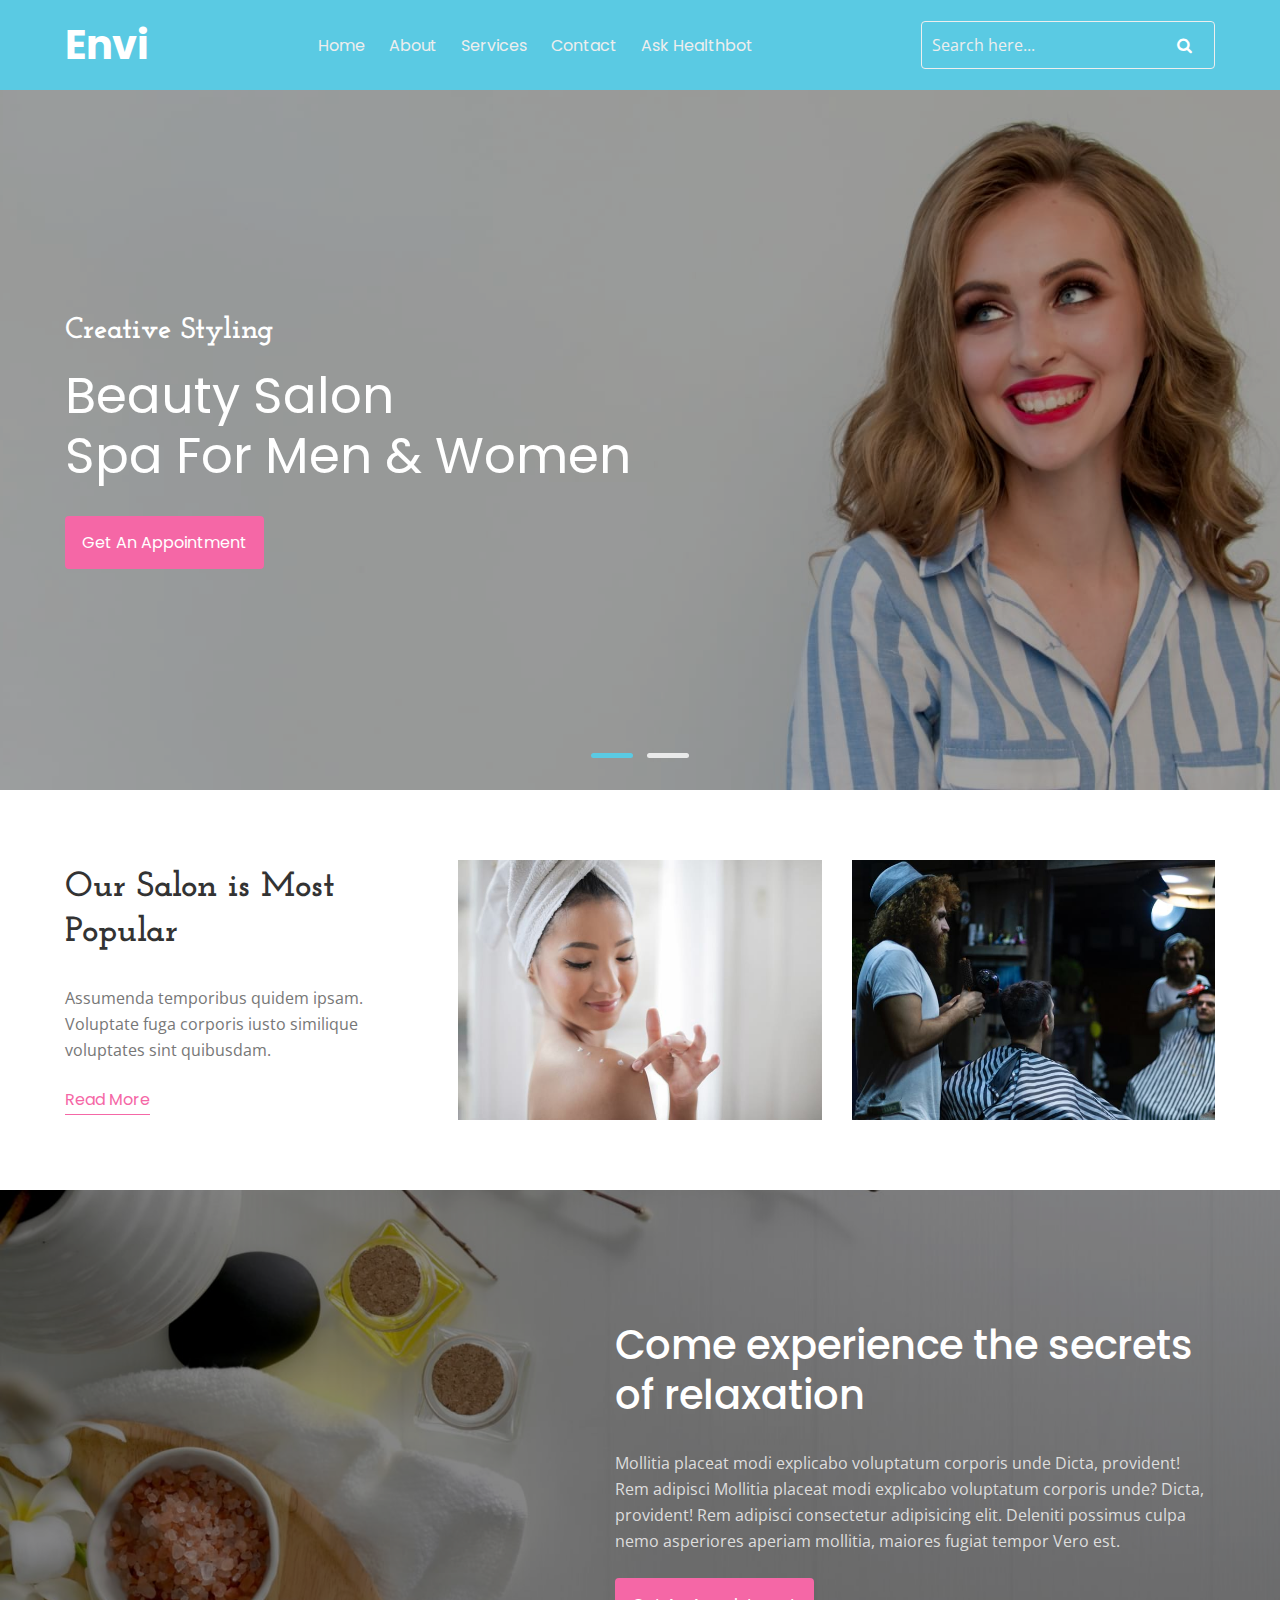
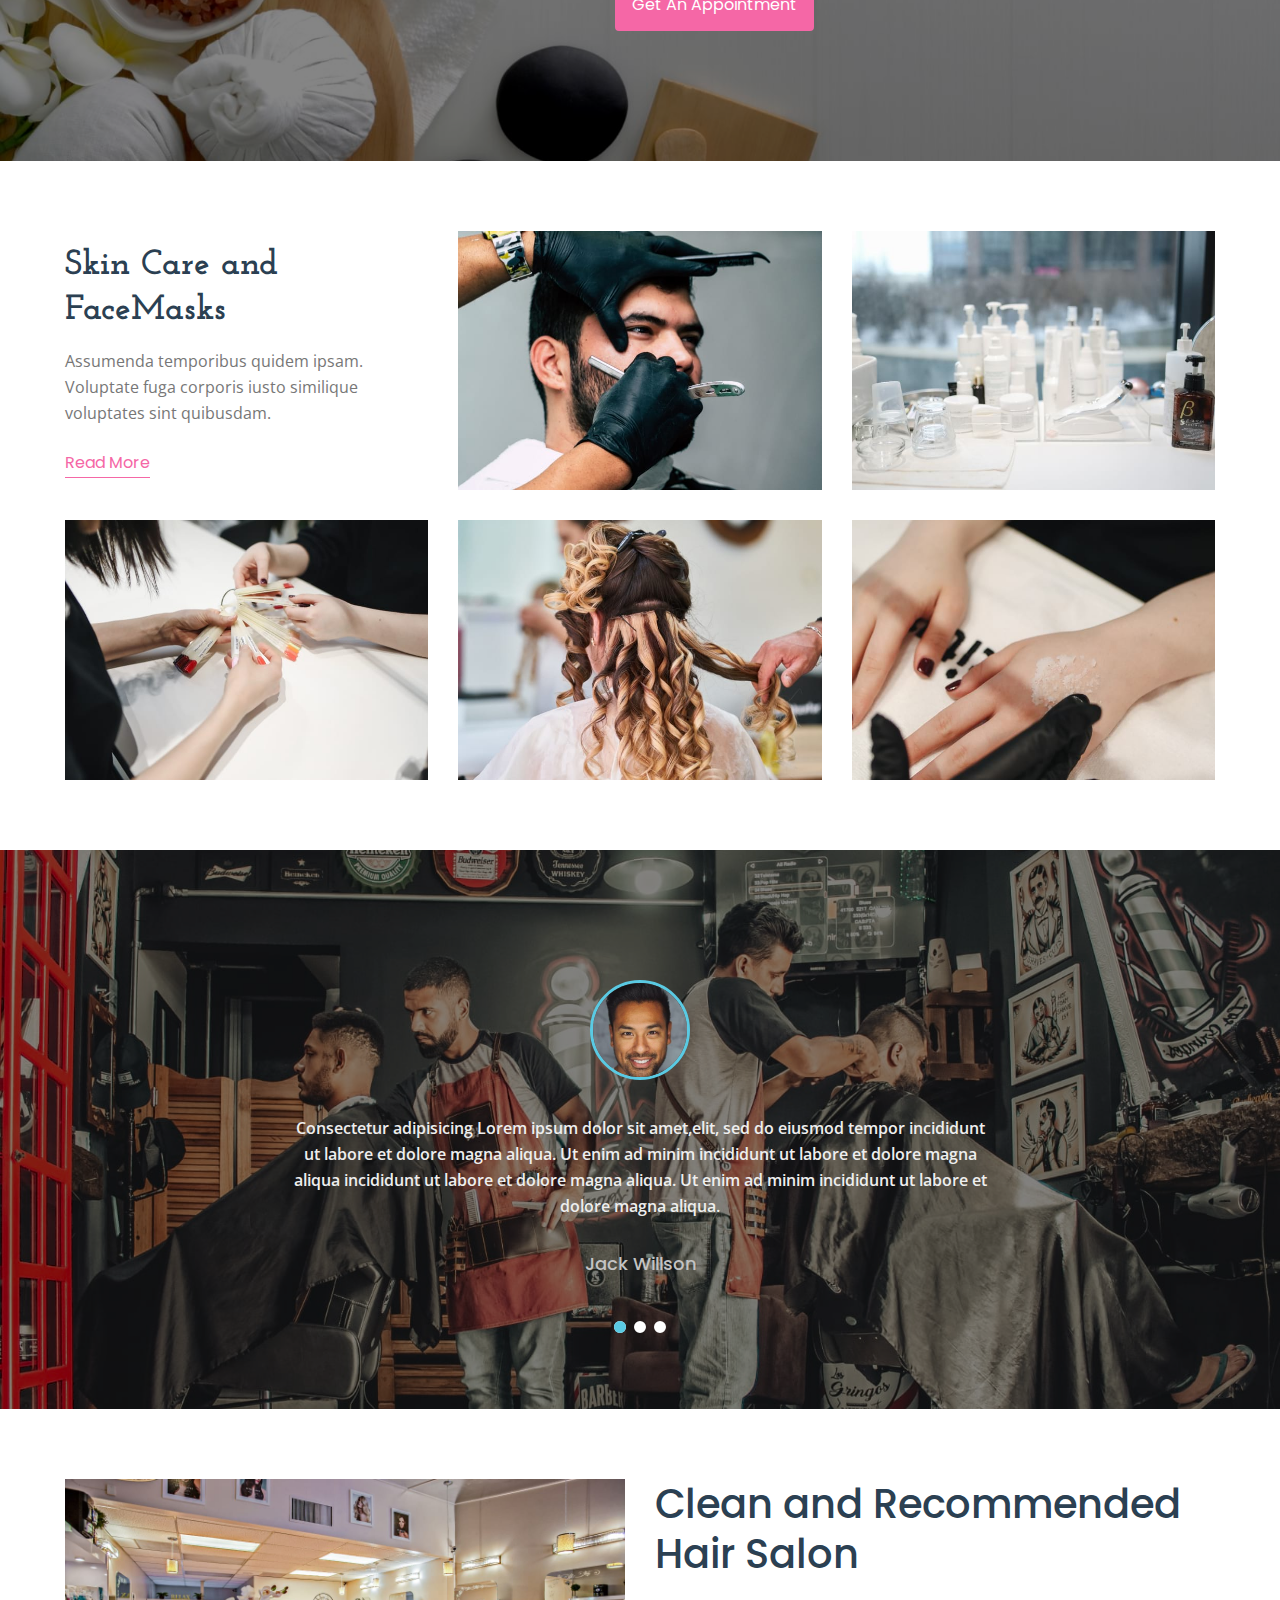
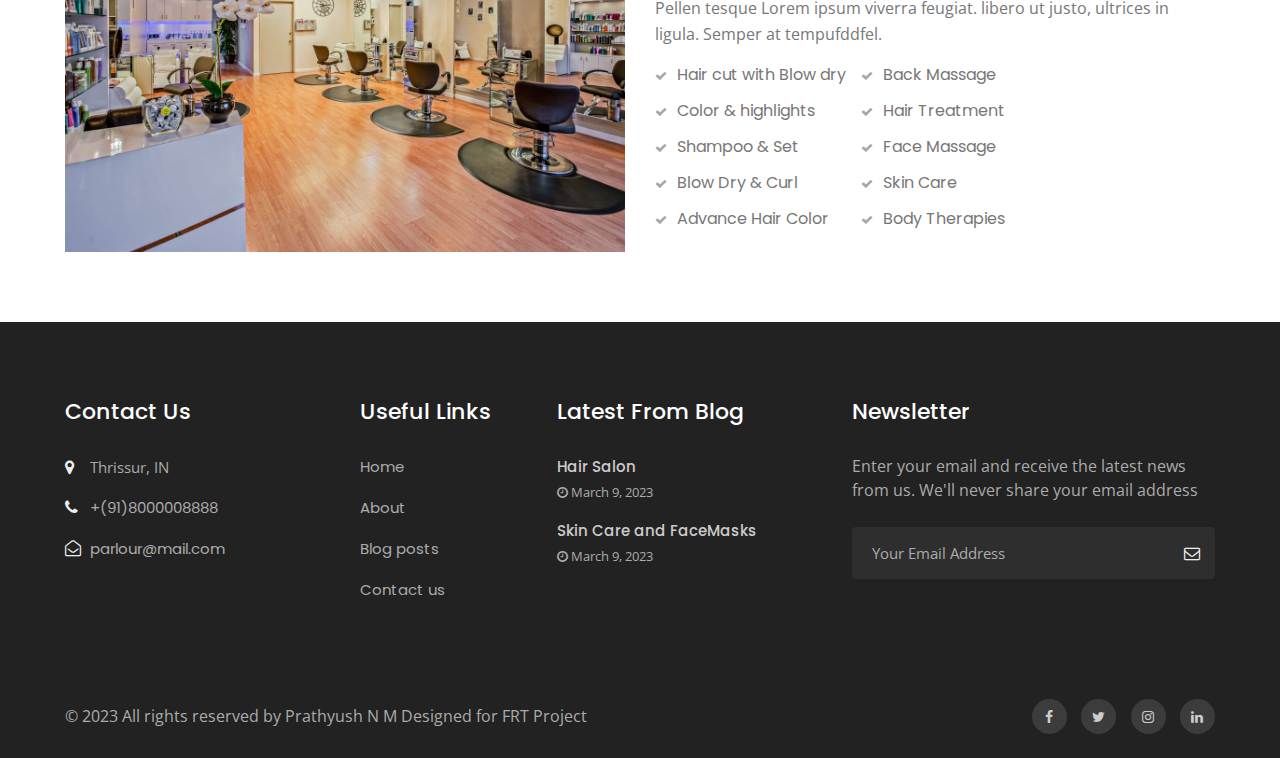
<file: index.html>
<!doctype html>
<html lang="en">
  <head>
    <!-- Required meta tags -->
    <meta charset="utf-8">
    <meta name="viewport" content="width=device-width, initial-scale=1, shrink-to-fit=no">

    <title>Envi a Beauty and Spa experience</title>

    <!-- Template CSS -->
    <link rel="stylesheet" href="assets/css/style-starter.css">
    <link href="https://fonts.googleapis.com/css?family=Josefin+Slab:400,700,700i&display=swap" rel="stylesheet">
    <link href="https://fonts.googleapis.com/css?family=Poppins:400,700&display=swap" rel="stylesheet">
    <link href="https://fonts.googleapis.com/css?family=Open+Sans&display=swap" rel="stylesheet">
  </head>
  <body id="home">

<section class=" w3l-header-4 header-sticky">
    <header class="absolute-top">
        <div class="container">
        <nav class="navbar navbar-expand-lg navbar-light">
            <h1><a class="navbar-brand" href="index.html"> <!--<span class="fa fa-line-chart" aria-hidden="true"></span> -->
            Envi
            </a></h1>
            <button class="navbar-toggler bg-gradient collapsed" type="button" data-toggle="collapse"
                data-target="#navbarNav" aria-controls="navbarNav" aria-expanded="false"
                aria-label="Toggle navigation">
                <span class="fa icon-expand fa-bars"></span>
				<span class="fa icon-close fa-times"></span>
            </button>
      
            <div class="collapse navbar-collapse" id="navbarNav">
                <ul class="navbar-nav mx-auto">
                    <li class="nav-item">
                        <a class="nav-link" href="index.html">Home <span class="sr-only">(current)</span></a>
                    </li>
                    <li class="nav-item">
                        <a class="nav-link" href="about.html">About</a>
                    </li> 
                    <li class="nav-item">
                        <a class="nav-link" href="services.html">Services</a>
                    </li> 

                    <li class="nav-item">
                        <a class="nav-link" href="contact.html">Contact</a>
			    
		    <li class="nav-item">
                        <a class="nav-link" href="index1.html">Ask Healthbot</a>
			    
                    </li>
                </ul>
                  <form action="#" method="post">
                    <div class="search-button d-flex">
                    <input class="form-control search" type="search" placeholder="Search here..." aria-label="Search" required="">
                    <button class="btn buttn-subscribe" type="submit"><span class="fa fa-search" aria-hidden="true"></span></button>
                </div>  
                </form>
            </div>
        </div>

        </nav>
    </div>
      </header>
</section>

<script src="assets/js/jquery-3.3.1.min.js"></script> <!-- Common jquery plugin -->
<!--bootstrap working-->
<script src="assets/js/bootstrap.min.js"></script>
<!-- //bootstrap working-->
<!-- disable body scroll which navbar is in active -->
<script>
$(function () {
  $('.navbar-toggler').click(function () {
    $('body').toggleClass('noscroll');
  })
});
</script>
<!-- disable body scroll which navbar is in active -->

<div class="w3l-hero-headers-9">
  <div class="css-slider">
    <input id="slide-1" type="radio" name="slides" checked>
    <section class="slide slide-one">
      <div class="container">
        <div class="banner-text">
          <h4>Creative Styling</h4>
          <h3>beauty salon<br>
            spa for men & women</h3>
            <p></p>
            <a href="contact.html" class="btn logo-button top-margin">Get An Appointment</a>
        </div>
      </div>
      <!-- <nav>
        <label for="slide-2" class="prev">&#10094;</label>
        <label for="slide-1" class="next">&#10095;</label>
      </nav> -->
    </section>
    <input id="slide-2" type="radio" name="slides">
    <section class="slide slide-two">
      <div class="container">
        <div class="banner-text">
          <h4>Creative Styling</h4>
          <h3>beauty salon<br>
            spa for men & women</h3>
          <p></p>
          <a href="contact.html" class="btn logo-button top-margin">Get An Appointment</a>
        </div>
      </div>
      <!-- <nav>
        <label for="slide-2" class="prev">&#10094;</label>
        <label for="slide-1" class="next">&#10095;</label>
      </nav> -->
    </section>
    <header>
      <label for="slide-1" id="slide-1"></label>
      <label for="slide-2" id="slide-2"></label>
    </header>
  </div>
</div> 
<section class="w3l-call-to-action_9">
    <div class="call-w3 ">
        <div class="container">
            <div class="grids">
                    <div class="grids-content row">

                        <div class="column col-lg-4 col-md-6 color-2 ">
                            <div>
                            <h4 class=" ">Our Salon is Most Popular</h4>
                            <p class="para ">Assumenda temporibus quidem ipsam. Voluptate fuga corporis iusto similique voluptates sint quibusdam.</p>
                            <a href="about.html" class="action-button btn mt-md-4 mt-3">Read more</a>
                        </div>
                    </div>
                        <div class="column col-lg-4 col-md-6 col-sm-6 back-image  ">
                            <img src="assets/images/5.jpg" alt="product" class="img-responsive ">
                        </div>
                        <div class="column col-lg-4 col-md-6 col-sm-6 back-image2 ">
                            <img src="assets/images/6.jpg" alt="product" class="img-responsive ">
                          </div>
                    </div>
                </div>
        </div>
    </div>
</section>
<section class="w3l-teams-15">
	<div class="team-single-main ">
		<div class="container">
		
				<div class="column2 image-text">
					<h3 class="team-head ">Come experience the secrets of relaxation</h3>
					<p class="para  text ">
						Mollitia placeat modi explicabo voluptatum corporis unde Dicta, provident!
						Rem adipisci Mollitia placeat modi explicabo voluptatum corporis unde? Dicta, provident!
						Rem adipisci consectetur adipisicing elit. Deleniti possimus culpa nemo asperiores aperiam
						mollitia, maiores fugiat tempor Vero est.</p>
						<a href="contact.html" class="btn logo-button top-margin mt-4">Get An Appointment</a>
				</div>
			</div>
		</div>
	</div>
</section>

<section class="w3l-covers-18">
        <div class="covers-main ">
            <div class="container">
                <div class="gallery-image">
                  <div class="column color-2 ">
                    <div>
                    <h4 class=" ">Skin Care and FaceMasks</h4>
                    <p class="para ">Assumenda temporibus quidem ipsam. Voluptate fuga corporis iusto similique voluptates sint quibusdam.</p>
                    <a href="about.html" class="action-button btn mt-md-4 mt-3">Read more</a>
                </div>
            </div>
                  <div class="img-box">
                    <img src="assets/images/7.jpg" alt="product" class="img-responsive ">
                    <div class="transparent-box">
                      <div class="caption">
                        <p>FaceMask</p>
                        <p class="opacity-low">Salon</p>
                      </div>
                    </div>
                  </div>
                  <div class="img-box">
                    <img src="assets/images/8.jpg" alt="product" class="img-responsive ">
                    <div class="transparent-box">
                      <div class="caption">
                        <p>Skin Care</p>
                        <p class="opacity-low">Salon</p>
                      </div>
                    </div>
                  </div>
                  <div class="img-box">
                    <img src="assets/images/9.jpg" alt="product" class="img-responsive ">
                    <div class="transparent-box">
                      <div class="caption">
                        <p>Nail Art</p>
                        <p class="opacity-low">Salon</p>
                      </div>
                    </div>
                  </div>
                  <div class="img-box">
                    <img src="assets/images/10.jpg" alt="product" class="img-responsive ">
                    <div class="transparent-box">
                      <div class="caption">
                        <p>Hair style</p>
                        <p class="opacity-low">Salon</p>
                      </div>
                    </div>
                  </div>
                  <div class="img-box">
                    <img src="assets/images/11.jpg" alt="product" class="img-responsive ">
                    <div class="transparent-box">
                      <div class="caption">
                        <p>Nail Art</p>
                        <p class="opacity-low">Salon</p>
                      </div>
                    </div>
                  </div>
                </div>
            </div>
        </div>
    </section>
<section class="w3l-clients">
    <div class="main-w3">
        <div class="container">
            <!-- main-slider -->
            <div class="main-slider text-center">
                <div class="csslider infinity" id="slider1">
                    <input type="radio" name="slide" checked="checked" id="slides_1" />
                    <input type="radio" name="slide" id="slides_2" />
                    <input type="radio" name="slide" id="slides_3" />
                    <ul>
                        <li>
                            <div class="slider-info">
                                <div class="d-grid hh14-text">
                                    <div class="hh14-info">
                                        <img src="assets/images/c1.jpg" alt="product" class="img-responsive ">
                                        <p class="para">Consectetur adipisicing Lorem ipsum dolor sit amet,elit, sed do
                                            eiusmod tempor incididunt ut labore et dolore magna aliqua. Ut enim ad
                                            minim incididunt ut labore et dolore magna aliqua incididunt ut labore et dolore magna aliqua. Ut enim ad
                                            minim incididunt ut labore et dolore magna aliqua. </p>
                                      <h5>Jack Willson</h5>
                                    </div>

                                </div>
                            </div>
                        </li>

                        <li>
                            <div class="slider-info">
                                <div class="d-grid hh14-text">
                                    <div class="hh14-info">
                                        <img src="assets/images/c2.jpg" alt="product" class="img-responsive ">
                                        <p class="para">Consectetur adipisicing Lorem ipsum dolor sit amet,elit, sed do
                                            eiusmod tempor incididunt ut labore et dolore magna aliqua. Ut enim ad
                                            minim incididunt ut labore et dolore magna aliqua incididunt ut labore et dolore magna aliqua. Ut enim ad
                                            minim incididunt ut labore et dolore magna aliqua.</p>
                                            <h5>Nike samson</h5>
                                    </div>

                                </div>
                            </div>
                        </li>
                        <li>
                            <div class="slider-info">
                                <div class="d-grid hh14-text">
                                    <div class="hh14-info">
                                        <img src="assets/images/c3.jpg" alt="product" class="img-responsive ">
                                        <p class="para">Consectetur adipisicing Lorem ipsum dolor sit amet,elit, sed do
                                            eiusmod tempor incididunt ut labore et dolore magna aliqua. Ut enim ad
                                            minim incididunt ut labore et dolore magna aliqua incididunt ut labore et dolore magna aliqua. Ut enim ad
                                            minim incididunt ut labore et dolore magna aliqua.</p>
                                            <h5>Milky Deo</h5>
                                    </div>

                                </div>
                            </div>
                        </li>
                    </ul>
                    <!-- <div class="arrows">
                        <label for="slides_1"></label>
                        <label for="slides_2"></label>
                        <label for="slides_3"></label>
                        <label for="slides_4"></label>
                    </div> -->
                    <div class="navigation">
                        <div>
                            <label for="slides_1"></label>
                            <label for="slides_2"></label>
                            <label for="slides_3"></label>
                        </div>
                </div>
            </div>
            <!-- /main-slider -->
        </div>
    </div>
</section>

<section class="w3l-specification-6">
    <div class="specification-layout ">
        <div class="container">
            <div class=" row">
                <div class="col-lg-6 back-image">
                    <img src="assets/images/b1.jpg" alt="product" class="img-responsive ">
                </div>
                <div class="col-lg-6 about-right-faq align-self">
                    <h3 class="title-big"><a href="about.html">Clean and Recommended Hair Salon</a></h3>
                    <p class="mt-3 para"> Pellen tesque Lorem ipsum viverra feugiat. libero ut justo,
                        ultrices in ligula. Semper at tempufddfel.</p>
                        <div class="hair-cut">
                            <div >
                    <ul class="w3l-right-book">
                        <li><span class="fa fa-check" aria-hidden="true"></span><a href="about.html">Hair cut with Blow dry</a></li>
                        <li><span class="fa fa-check" aria-hidden="true"></span><a href="about.html">Color & highlights</a></li>
                        <li><span class="fa fa-check" aria-hidden="true"></span><a href="about.html">Shampoo & Set</a></li>
                        <li><span class="fa fa-check" aria-hidden="true"></span><a href="about.html">Blow Dry & Curl</a></li>
                        <li><span class="fa fa-check" aria-hidden="true"></span><a href="about.html">Advance Hair Color</a></li>
                    </ul>
                </div>
                    <div  class="image-right">
                        <ul class="w3l-right-book">
                            <li><span class="fa fa-check" aria-hidden="true"></span><a href="about.html">Back Massage</a></li>
                            <li><span class="fa fa-check" aria-hidden="true"></span><a href="about.html">Hair Treatment</a></li>
                            <li><span class="fa fa-check" aria-hidden="true"></span><a href="about.html">Face Massage</a></li>
                            <li><span class="fa fa-check" aria-hidden="true"></span><a href="about.html">Skin Care</a></li>
                            <li><span class="fa fa-check" aria-hidden="true"></span><a href="about.html">Body Therapies</a></li>
                        </ul>
                </div>
            </div>
        </div>
</section>
<section class="w3l-footer-29-main">
	<div class="footer-29 py-5">
	  <div class="container py-lg-4">
		<div class="row footer-top-29">
		  <div class="col-lg-3 col-md-6 col-sm-8 footer-list-29 footer-1">
			<h6 class="footer-title-29">Contact Us</h6>
			<ul>
			  <li>
				<span class="fa fa-map-marker"></span> <p>Thrissur, IN</p>
			  </li>
			  <li><span class="fa fa-phone"></span><a href="tel:+7-800-999-800"> +(91)8000008888</a></li>
			  <li><span class="fa fa-envelope-open-o"></span><a href="mailto:parlour@mail.com" class="mail">
				  parlour@mail.com</a></li>
			</ul>
		  </div>
		  <div class="col-lg-2 col-md-6 col-sm-4 footer-list-29 footer-2 ">
  
			<ul>
			  <h6 class="footer-title-29">Useful Links</h6>
			  <li><a href="index.html">Home</a></li>
			  <li><a href="about.html">About</a></li>
			  <li><a href="blog.html"> Blog posts</a></li>
			  <li><a href="contact.html">Contact us</a></li>
			</ul>
		  </div>
		  <div class="col-lg-3 col-md-6 col-sm-5 footer-list-29 footer-3">
			  <h6 class="footer-title-29">Latest from blog</h6>
			  <div class="footer-post mb-3">
				<a href="blog-single.html">Hair Salon</a>
				<p class="small"><span class="fa fa-clock-o"></span> March 9, 2023</p>
			  </div>
			  <div class="footer-post">
				<a href="blog-single.html">Skin Care
					and FaceMasks</a>
				<p class="small"><span class="fa fa-clock-o"></span> March 9, 2023</p>
			  </div>
			  
		  </div>
		  <div class="col-lg-4 col-md-6 col-sm-7 footer-list-29 footer-4">
			<h6 class="footer-title-29">Newsletter </h6>
			<p>Enter your email and receive the latest news from us.
			 We'll never share your email address</p>
  
			<form action="#" class="subscribe" method="post">
			  <input type="email" name="email" placeholder="Your Email Address" required="">
			  <button><span class="fa fa-envelope-o"></span></button>
			</form>
		  </div>
		</div>
	  </div>
	</div>
  </section>
  <section class="w3l-footer-29-main w3l-copyright">
	<div class="container">
	  <div class="row bottom-copies">
		<p class="col-lg-8 copy-footer-29">© 2023 All rights reserved by Prathyush N M Designed for FRT Project</a></p>
  
		<div class="col-lg-4 main-social-footer-29">
		  <a href="#facebook" class="facebook"><span class="fa fa-facebook"></span></a>
		  <a href="#twitter" class="twitter"><span class="fa fa-twitter"></span></a>
		  <a href="#instagram" class="instagram"><span class="fa fa-instagram"></span></a>
		  <a href="#linkedin" class="linkedin"><span class="fa fa-linkedin"></span></a>
		</div>
  
	  </div>
	</div>
  </section>
<!-- move top -->
<button onclick="topFunction()" id="movetop" title="Go to top">
	<span class="fa fa-long-arrow-up"></span>
</button>
<script>
	// When the user scrolls down 20px from the top of the document, show the button
	window.onscroll = function () {
		scrollFunction()
	};

	function scrollFunction() {
		if (document.body.scrollTop > 20 || document.documentElement.scrollTop > 20) {
			document.getElementById("movetop").style.display = "block";
		} else {
			document.getElementById("movetop").style.display = "none";
		}
	}

	// When the user clicks on the button, scroll to the top of the document
	function topFunction() {
		document.body.scrollTop = 0;
		document.documentElement.scrollTop = 0;
	}
</script>

<!-- /move top -->
</body>

</html>
</file>
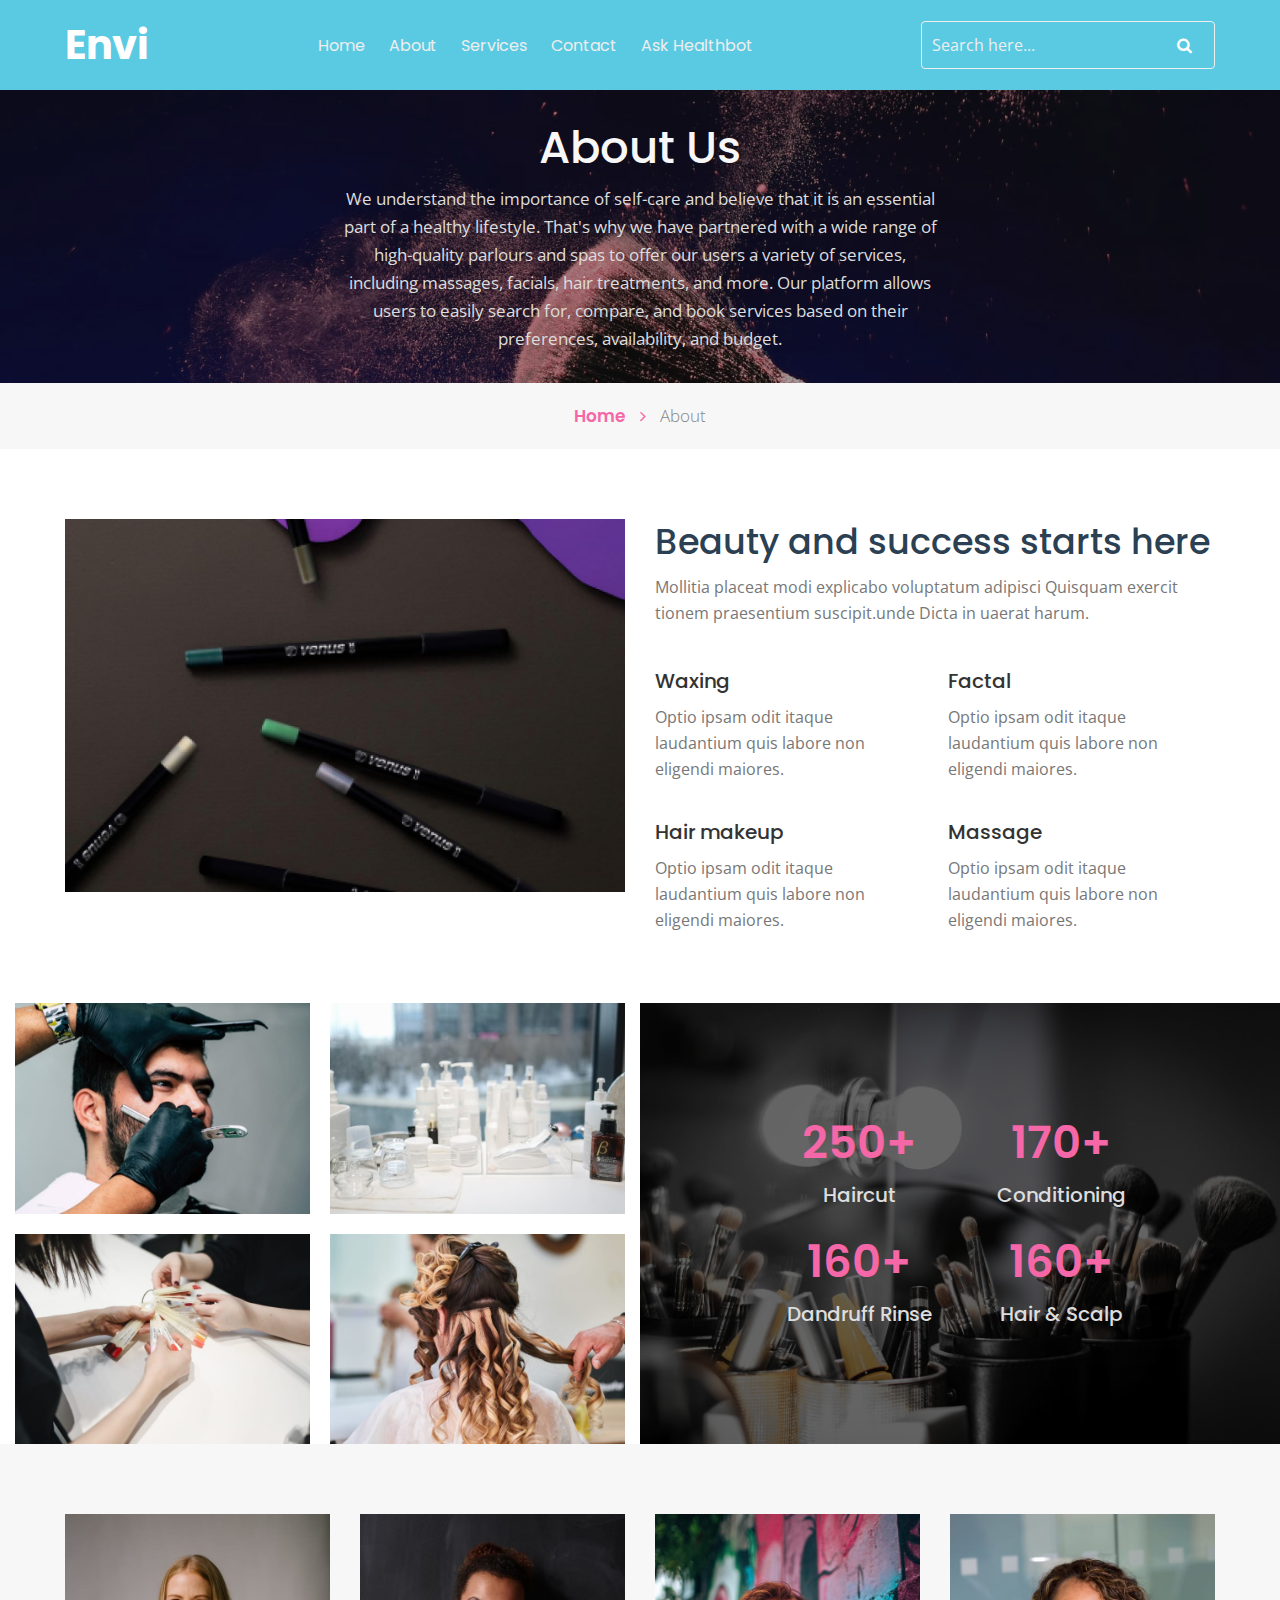
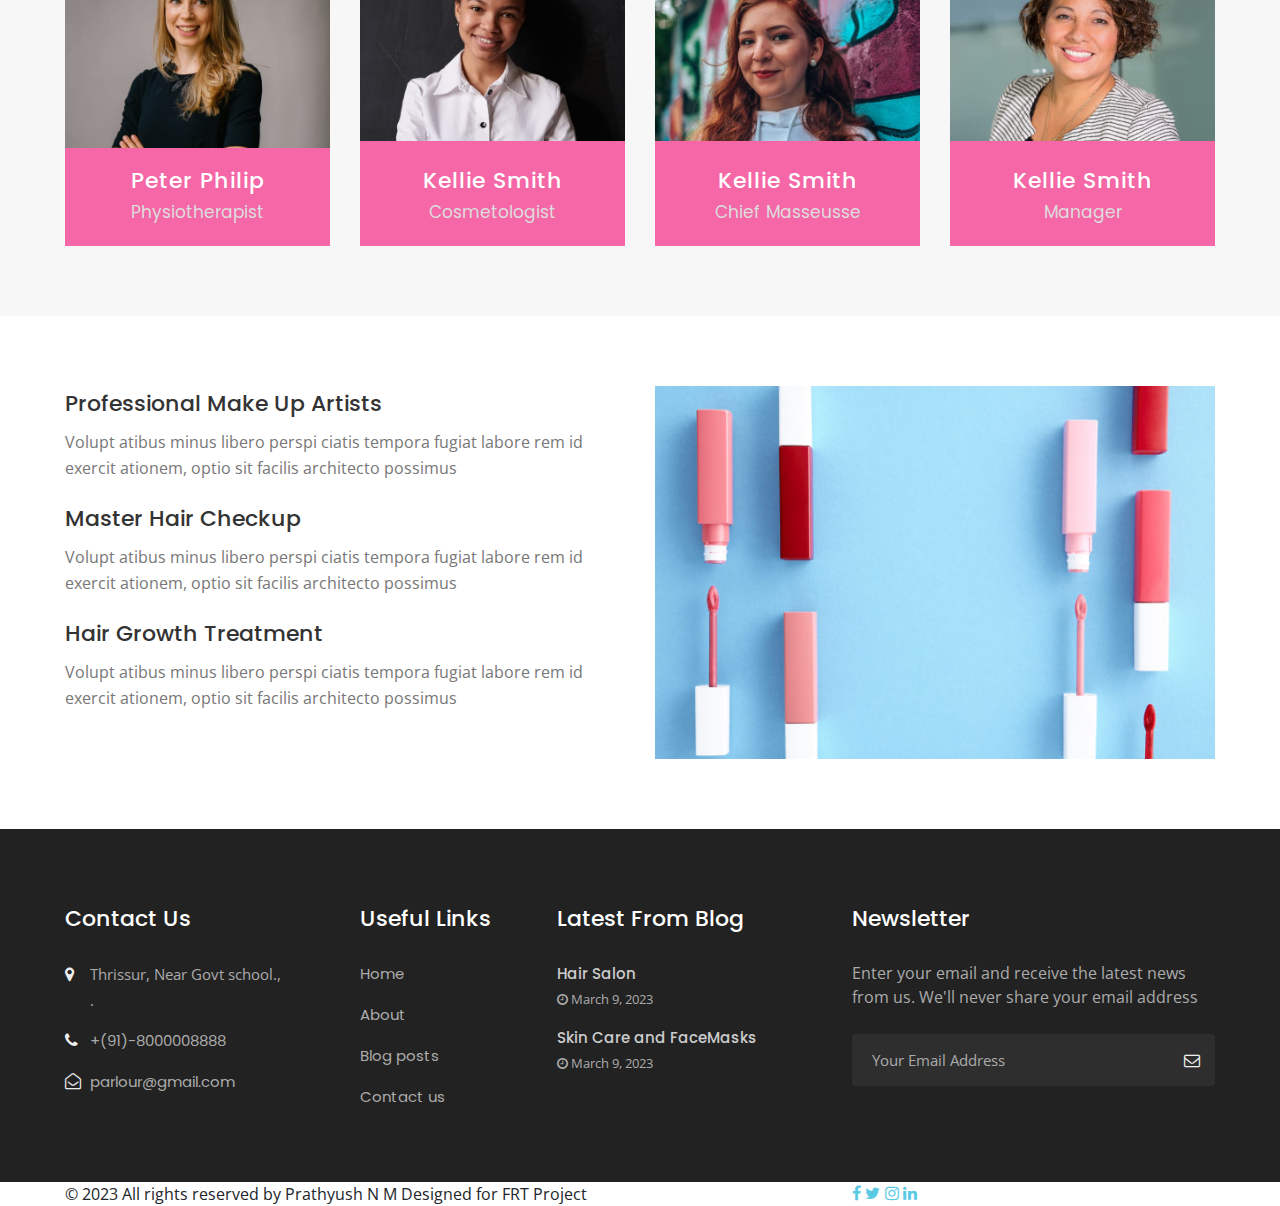
<file: about.html>
<!doctype html>
<html lang="en">
  <head>
    <!-- Required meta tags -->
    <meta charset="utf-8">
    <meta name="viewport" content="width=device-width, initial-scale=1, shrink-to-fit=no">

    <title>Envi a Beauty and Spa Experience</title>

    <!-- Template CSS -->
    <link rel="stylesheet" href="assets/css/style-starter.css">
    <link href="https://fonts.googleapis.com/css?family=Josefin+Slab:400,700,700i&display=swap" rel="stylesheet">
    <link href="https://fonts.googleapis.com/css?family=Poppins:400,700&display=swap" rel="stylesheet">
    <link href="https://fonts.googleapis.com/css?family=Open+Sans&display=swap" rel="stylesheet">
  </head>
  <body id="home">
<section class=" w3l-header-4 header-sticky">
    <header class="absolute-top">
        <div class="container">
        <nav class="navbar navbar-expand-lg navbar-light">
            <h1><a class="navbar-brand" href="index.html"> <!--<span class="fa fa-line-chart" aria-hidden="true"></span> -->
            Envi
            </a></h1>
            <button class="navbar-toggler bg-gradient collapsed" type="button" data-toggle="collapse"
                data-target="#navbarNav" aria-controls="navbarNav" aria-expanded="false"
                aria-label="Toggle navigation">
                <span class="fa icon-expand fa-bars"></span>
				<span class="fa icon-close fa-times"></span>
            </button>
      
            <div class="collapse navbar-collapse" id="navbarNav">
                <ul class="navbar-nav mx-auto">
                    <li class="nav-item">
                        <a class="nav-link" href="index.html">Home <span class="sr-only">(current)</span></a>
                    </li>
                    <li class="nav-item">
                        <a class="nav-link" href="about.html">About</a>
                    </li> 
                    <li class="nav-item">
                        <a class="nav-link" href="services.html">Services</a>
                    </li> 

                    <li class="nav-item">
                        <a class="nav-link" href="contact.html">Contact</a>
			    
		    <li class="nav-item">
                        <a class="nav-link" href="index1.html">Ask Healthbot</a>
			    
                    </li>
                </ul>
                  <form action="#" method="post">
                    <div class="search-button d-flex">
                    <input class="form-control search" type="search" placeholder="Search here..." aria-label="Search" required="">
                    <button class="btn buttn-subscribe" type="submit"><span class="fa fa-search" aria-hidden="true"></span></button>
                </div>  
                </form>
            </div>
        </div>

        </nav>
    </div>
      </header>
</section>

<script src="assets/js/jquery-3.3.1.min.js"></script> <!-- Common jquery plugin -->
<!--bootstrap working-->
<script src="assets/js/bootstrap.min.js"></script>
<!-- //bootstrap working-->
<!-- disable body scroll which navbar is in active -->
<script>
$(function () {
  $('.navbar-toggler').click(function () {
    $('body').toggleClass('noscroll');
  })
});
</script>
<!-- disable body scroll which navbar is in active -->

<!-- breadcrumbs -->
    <section class="w3l-inner-banner-main">
        <div class="about-inner about ">
            <div class="container">   
                <div class="main-titles-head text-center">
                <h3 class="header-name ">
					About Us
                </h3>
                <p class="tiltle-para  ">We understand the importance of self-care and believe that it is an essential part of a healthy lifestyle. That's why we have partnered with a wide range of high-quality parlours and spas to offer our users a variety of services, including massages, facials, hair treatments, and more. Our platform allows users to easily search for, compare, and book services based on their preferences, availability, and budget.</p>
            </div>
</div>
   </div>
   <div class="breadcrumbs-sub">
   <div class="container">   
    <ul class="breadcrumbs-custom-path">
        <li class="right-side propClone"><a href="index.html" class="">Home <span class="fa fa-angle-right" aria-hidden="true"></span></a> <p></li>
        <li class="active ">About</li>
    </ul>
</div>
</div>
        </div>
    </section>
<!-- breadcrumbs //-->
<section class="w3l-content-with-photo-4"  id="about">
    <div class="content-with-photo4-block ">
        <div class="container">
            <div class="cwp4-two row">
            <div class="cwp4-image col-xl-6">
                <img src="assets/images/b2.jpg" alt="product" class="img-responsive about-me">
            </div>
                <div class="cwp4-text col-xl-6 ">
                    <div class="posivtion-grid">
                    <h3 class="">Beauty and success starts here</h3>
                    <p class="para ">Mollitia placeat modi explicabo voluptatum 
                         adipisci Quisquam exercit tionem praesentium suscipit.unde Dicta in uaerat harum.
                    </p>
                    <div class="hair-two-colums">
                        <div class="hair-left">
<h5><a href="blog.html">
    Waxing</a></h5>
    <p class="para mt-2">Optio ipsam odit itaque laudantium quis labore non eligendi maiores.</p>
</div>
                        <div class="hair-left">
                            <h5><a href="blog.html"> Factal</a></h5>
                            <p class="para mt-2">Optio ipsam odit itaque laudantium quis labore non eligendi maiores.</p>
                        </div>
                            <div class="hair-left">
                                                        <h5><a href="blog.html">Hair makeup</a></h5>
                                                        <p class="para mt-2">Optio ipsam odit itaque laudantium quis labore non eligendi maiores.</p>
                                                    </div>
                                                                                <div class="hair-left">
                                                                                    <h5><a href="blog.html">Massage</a></h5>
                                                                                    <p class="para mt-2">Optio ipsam odit itaque laudantium quis labore non eligendi maiores.</p>
                                                                                </div>
                    
                </div>
            </div>
        </div>
        </div>
    </div>
</div>
</section>
<section class="w3l-about ">
      <div class="skills-bars  ">
            <div class="container-fluid">
                  <div class="row">
                        <div class="col-xl-6 gallery-box">
                              <div class="gallery-image">
                                <div class="img-box">
                                  <img src="assets/images/7.jpg" alt="product" class="img-responsive ">
                                  <div class="transparent-box">
                                    <div class="caption">
                                      <p>FaceMask</p>
                                      <p class="opacity-low">Salon</p>
                                    </div>
                                  </div>
                                </div>
                                <div class="img-box">
                                  <img src="assets/images/8.jpg" alt="product" class="img-responsive ">
                                  <div class="transparent-box">
                                    <div class="caption">
                                      <p>Skin Care</p>
                                      <p class="opacity-low">Salon</p>
                                    </div>
                                  </div>
                                </div>
                                <div class="img-box">
                                  <img src="assets/images/9.jpg" alt="product" class="img-responsive ">
                                  <div class="transparent-box">
                                    <div class="caption">
                                      <p>Nail Art</p>
                                      <p class="opacity-low">Salon</p>
                                    </div>
                                  </div>
                                </div>
                                <div class="img-box">
                                  <img src="assets/images/10.jpg" alt="product" class="img-responsive ">
                                  <div class="transparent-box">
                                    <div class="caption">
                                      <p>Hait Style</p>
                                      <p class="opacity-low">Salon</p>
                                    </div>
                                  </div>
                                </div>
                        </div>
                  </div>
                  <div class="col-xl-6 counter-width">
                        <div class="counter-counter  ">
                              <h6 class="">250+</h6>
                              <h5 class=" "> Haircut</h5>
                        </div>
                        <div class="counter-counter  ">
                              <h6 class="">170+</h6>
                              <h5 class="">Conditioning</h5>
                        </div>
                        <div class="counter-counter  ">
                              <h6 class="">160+</h6>
                              <h5 class="">Dandruff Rinse</h5>
                        </div>
                        <div class="counter-counter  ">
                              <h6 class="">160+</h6>
                              <h5 class="">Hair & Scalp</h5>
                        </div>
                  </div>
                  </div>
            </div>
      </div>
</section>
<section class="w3l-team-main-6" id="team">
	<!-- /team-grids -->
	<div class="team-content-page ">
		<div class="container">
			<div class="row">
				<div class="col-lg-3 col-md-6 col-sm-6 team-team">
				  <div class="our-team">
					<a href="#page">
					<img src="assets/images/t1.jpg" alt="product" class="img-responsive ">
				</a>
					<div class="team-content">
					  <h3 class="name"><a href="#page">Peter Philip</a></h3>
					  <span class="post"><a href="#page">Physiotherapist</a></span>
					</a>
					</div>
				  </div>
				</div>
				<div class="col-lg-3 col-md-6 col-sm-6 team-team">
				  <div class="our-team">
					<a href="#page">
					<img src="assets/images/t2.jpg" alt="product" class="img-responsive ">
					<div class="team-content">
					  <h3 class="name"><a href="#page">Kellie Smith</a></h3>
					  <span class="post"><a href="#page">Cosmetologist</a</span>
					</a>
					</div>
				  </div>
				</div>
				<div class="col-lg-3 col-md-6 col-sm-6 team-team">
					<div class="our-team">
					  <a href="#page">
					  <img src="assets/images/t3.jpg" alt="product" class="img-responsive ">
					  <div class="team-content">
						<h3 class="name"><a href="#page">Kellie Smith</a></h3>
						<span class="post"><a href="#page">Chief masseusse</a</span>
					  </a>
					  </div>
					</div>
				  </div>
				  <div class="col-lg-3 col-md-6 col-sm-6 team-team">
					<div class="our-team">
					  <a href="#page">
					  <img src="assets/images/t4.jpg" alt="product" class="img-responsive ">
					  <div class="team-content">
						<h3 class="name"><a href="#page">Kellie Smith</a></h3>
						<span class="post"><a href="#page">Manager</a</span>
					  </a>
					  </div>
					</div>
				  </div>
				</div>
			  </div>
		</div>
	</div>
	<!-- /team-grids -->
</section>
<section class="w3l-recent-work">
	<div class="jst-two-col">
		<div class="container">
<div class="row">
		<div class="my-bio col-lg-6">

	<div class="hair-make">
		<h5><a href="blog.html">Professional Make Up Artists</a></h5>
		<p class="para mt-2">Volupt atibus minus libero perspi ciatis tempora fugiat labore rem id exercit ationem, optio sit facilis architecto possimus</p>
	</div>
	<div class="hair-make">
		<h5><a href="blog.html">Master Hair Checkup</a></h5>
		<p class="para mt-2">Volupt atibus minus libero perspi ciatis tempora fugiat labore rem id exercit ationem, optio sit facilis architecto possimus</p>
	</div>
	<div class="hair-make">
		<h5><a href="blog.html">Hair Growth Treatment</a></h5>
		<p class="para mt-2">Volupt atibus minus libero perspi ciatis tempora fugiat labore rem id exercit ationem, optio sit facilis architecto possimus</p>
	</div>
	</div>
	<div class="col-lg-6 ">
		<img src="assets/images/b3.jpg" alt="product" class="img-responsive about-me">
	</div>

</div>
		</div>
	</div>
</section>
<section class="w3l-footer-29-main">
	<div class="footer-29 py-5">
	  <div class="container py-lg-4">
		<div class="row footer-top-29">
		  <div class="col-lg-3 col-md-6 col-sm-8 footer-list-29 footer-1">
			<h6 class="footer-title-29">Contact Us</h6>
			<ul>
			  <li>
				<span class="fa fa-map-marker"></span> <p>Thrissur, Near Govt school.,<br>.</p>
			  </li>
			  <li><span class="fa fa-phone"></span><a href="tel:+91 80808080808"> +(91)-8000008888</a></li>
			  <li><span class="fa fa-envelope-open-o"></span><a href="mailto:parlour@gmail.com" class="mail">
				  parlour@gmail.com</a></li>
			</ul>
		  </div>
		  <div class="col-lg-2 col-md-6 col-sm-4 footer-list-29 footer-2 ">
  
			<ul>
			  <h6 class="footer-title-29">Useful Links</h6>
			  <li><a href="index.html">Home</a></li>
			  <li><a href="about.html">About</a></li>
			  <li><a href="blog.html"> Blog posts</a></li>
			  <li><a href="contact.html">Contact us</a></li>
			</ul>
		  </div>
		  <div class="col-lg-3 col-md-6 col-sm-5 footer-list-29 footer-3">
			  <h6 class="footer-title-29">Latest from blog</h6>
			  <div class="footer-post mb-3">
				<a href="blog-single.html">Hair Salon</a>
				<p class="small"><span class="fa fa-clock-o"></span> March 9, 2023</p>
			  </div>
			  <div class="footer-post">
				<a href="blog-single.html">Skin Care
					and FaceMasks</a>
				<p class="small"><span class="fa fa-clock-o"></span> March 9, 2023</p>
			  </div>
			  
		  </div>
		  <div class="col-lg-4 col-md-6 col-sm-7 footer-list-29 footer-4">
			<h6 class="footer-title-29">Newsletter </h6>
			<p>Enter your email and receive the latest news from us.
			 We'll never share your email address</p>
  
			<form action="#" class="subscribe" method="post">
			  <input type="email" name="email" placeholder="Your Email Address" required="">
			  <button><span class="fa fa-envelope-o"></span></button>
			</form>
		  </div>
		</div>
	  </div>
	</div>
  </section>
  <section class="w-footer-29-main ">
	<div class="container">
	  <div class="row bottom-copies">
		<p class="col-lg-8 copy-footer-29">© 2023 All rights reserved by Prathyush N M Designed for FRT Project</a></p>
  
		<div class="col-lg-4 main-social-footer-29">
		  <a href="#facebook" class="facebook"><span class="fa fa-facebook"></span></a>
		  <a href="#twitter" class="twitter"><span class="fa fa-twitter"></span></a>
		  <a href="#instagram" class="instagram"><span class="fa fa-instagram"></span></a>
		  <a href="#linkedin" class="linkedin"><span class="fa fa-linkedin"></span></a>
		</div>
  
	  </div>
	</div>
  </section>
<!-- move top -->
<button onclick="topFunction()" id="movetop" title="Go to top">
	<span class="fa fa-long-arrow-up"></span>
</button>
<script>
	// When the user scrolls down 20px from the top of the document, show the button
	window.onscroll = function () {
		scrollFunction()
	};

	function scrollFunction() {
		if (document.body.scrollTop > 20 || document.documentElement.scrollTop > 20) {
			document.getElementById("movetop").style.display = "block";
		} else {
			document.getElementById("movetop").style.display = "none";
		}
	}

	// When the user clicks on the button, scroll to the top of the document
	function topFunction() {
		document.body.scrollTop = 0;
		document.documentElement.scrollTop = 0;
	}
</script>
<!-- /move top -->
</body>

</html>
</file>
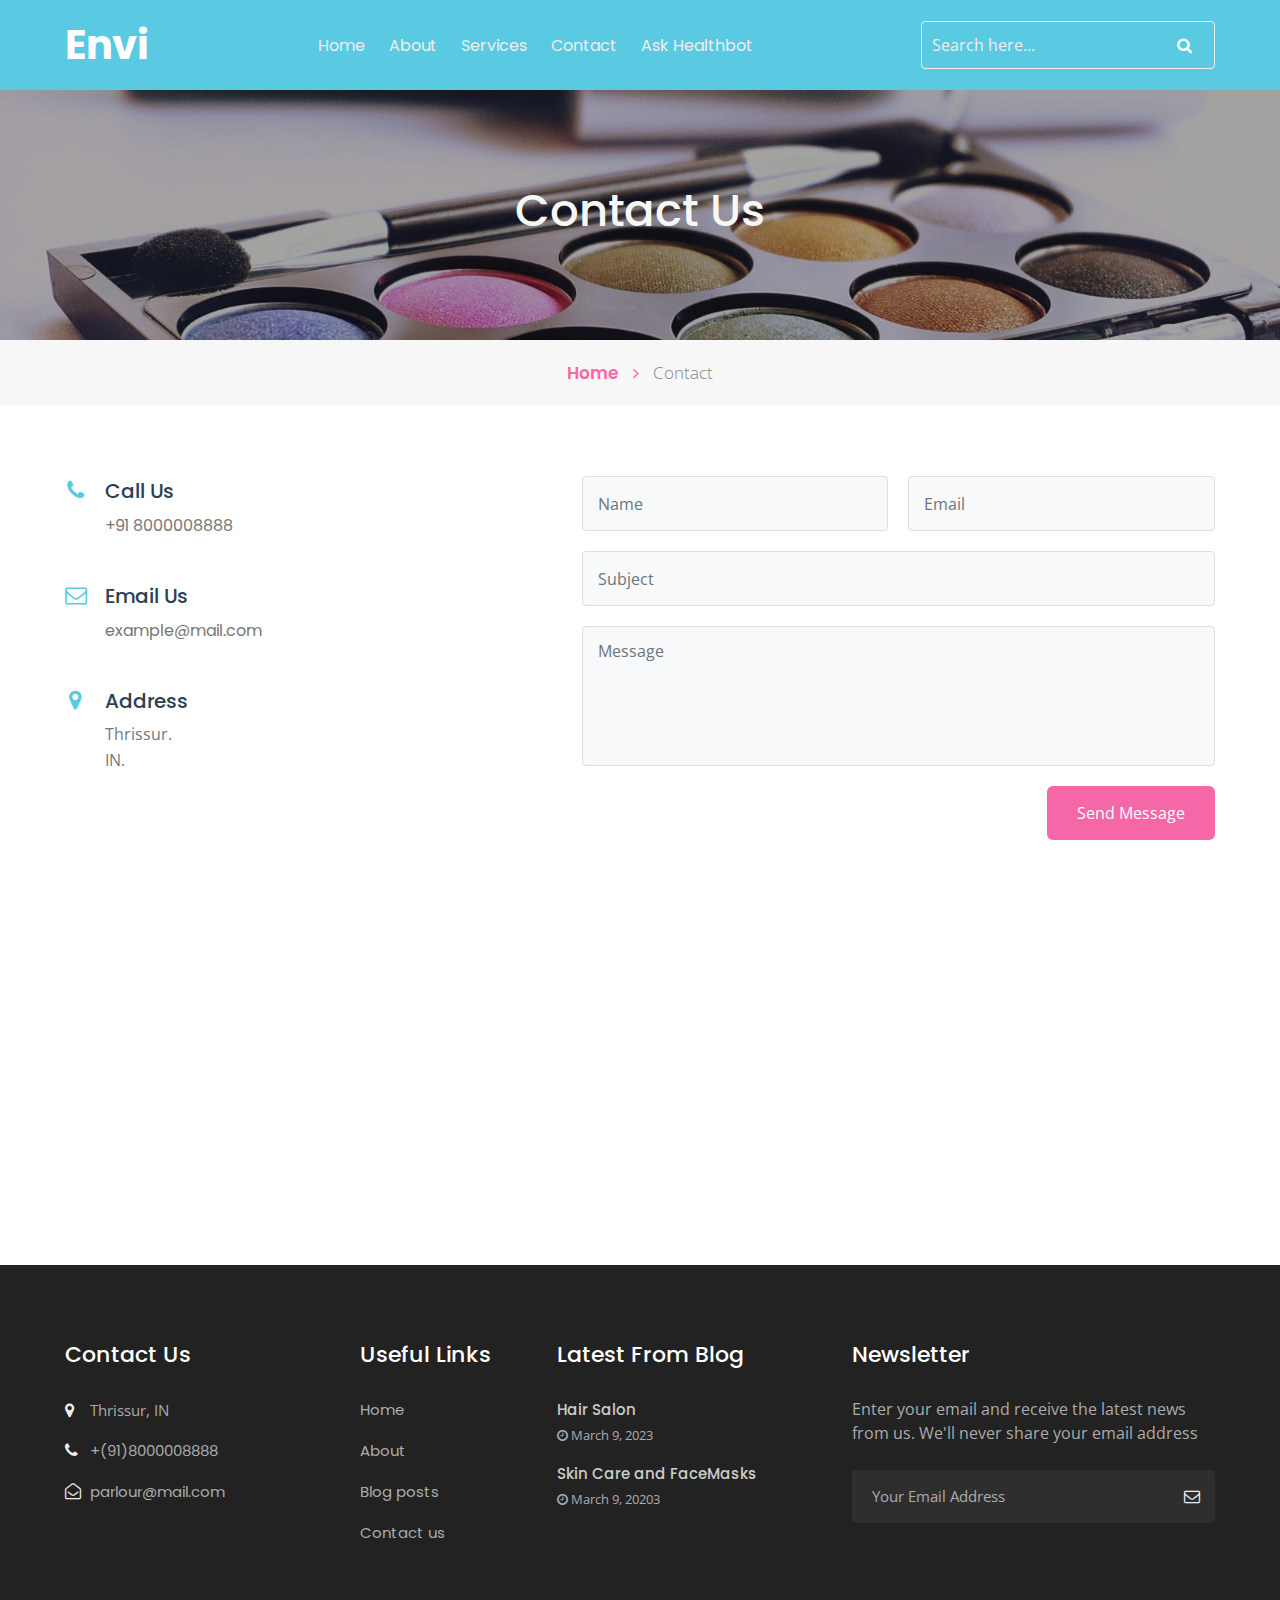
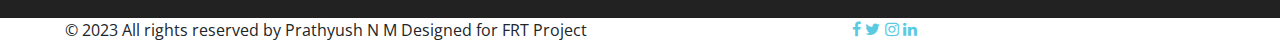
<file: contact.html>
<!doctype html>
<html lang="en">
  <head>
    <!-- Required meta tags -->
    <meta charset="utf-8">
    <meta name="viewport" content="width=device-width, initial-scale=1, shrink-to-fit=no">

    <title>Envi a Beauty and Spa experience</title>

    <!-- Template CSS -->
    <link rel="stylesheet" href="assets/css/style-starter.css">
    <link href="https://fonts.googleapis.com/css?family=Josefin+Slab:400,700,700i&display=swap" rel="stylesheet">
    <link href="https://fonts.googleapis.com/css?family=Poppins:400,700&display=swap" rel="stylesheet">
    <link href="https://fonts.googleapis.com/css?family=Open+Sans&display=swap" rel="stylesheet">
  </head>
  <body id="home">
<section class=" w3l-header-4 header-sticky">
    <header class="absolute-top">
        <div class="container">
        <nav class="navbar navbar-expand-lg navbar-light">
            <h1><a class="navbar-brand" href="index.html"> <!--<span class="fa fa-line-chart" aria-hidden="true"></span> -->
            Envi
            </a></h1>
            <button class="navbar-toggler bg-gradient collapsed" type="button" data-toggle="collapse"
                data-target="#navbarNav" aria-controls="navbarNav" aria-expanded="false"
                aria-label="Toggle navigation">
                <span class="fa icon-expand fa-bars"></span>
				<span class="fa icon-close fa-times"></span>
            </button>
      
            <div class="collapse navbar-collapse" id="navbarNav">
                <ul class="navbar-nav mx-auto">
                    <li class="nav-item">
                        <a class="nav-link" href="index.html">Home <span class="sr-only">(current)</span></a>
                    </li>
                    <li class="nav-item">
                        <a class="nav-link" href="about.html">About</a>
                    </li> 
                    <li class="nav-item">
                        <a class="nav-link" href="services.html">Services</a>
                    </li> 

                    <li class="nav-item">
                        <a class="nav-link" href="contact.html">Contact</a>

		    <li class="nav-item">
                        <a class="nav-link" href="index1.html">Ask Healthbot</a>
			    
                    </li>
                </ul>
                  <form action="#" method="post">
                    <div class="search-button d-flex">
                    <input class="form-control search" type="search" placeholder="Search here..." aria-label="Search" required="">
                    <button class="btn buttn-subscribe" type="submit"><span class="fa fa-search" aria-hidden="true"></span></button>
                </div>  
                </form>
            </div>
        </div>

        </nav>
    </div>
      </header>
</section>

<script src="assets/js/jquery-3.3.1.min.js"></script> <!-- Common jquery plugin -->
<!--bootstrap working-->
<script src="assets/js/bootstrap.min.js"></script>
<!-- //bootstrap working-->
<!-- disable body scroll which navbar is in active -->
<script>
$(function () {
  $('.navbar-toggler').click(function () {
    $('body').toggleClass('noscroll');
  })
});
</script>
<!-- disable body scroll which navbar is in active -->

<!-- breadcrumbs -->
<section class="w3l-inner-banner-main">
    <div class="about-inner contact ">
        <div class="container">   
            <div class="main-titles-head text-center">
            <h3 class="header-name ">
                
 Contact Us
            </h3>
            <p class="tiltle-para "></p>
        </div>
</div>
</div>
<div class="breadcrumbs-sub">
<div class="container">   
<ul class="breadcrumbs-custom-path">
    <li class="right-side propClone"><a href="index.html" class="">Home <span class="fa fa-angle-right" aria-hidden="true"></span></a> <p></li>
    <li class="active ">
        Contact</li>
</ul>
</div>
</div>
    </div>
</section>
<!-- breadcrumbs //-->
<section class="w3l-contact-info-main" id="contact">
    <div class="contact-sec	">
        <div class="container">

            <div class="d-grid contact-view">
                <div class="cont-details">
                    <div class="cont-top">
                        <div class="cont-left text-center">
                            <span class="fa fa-phone text-primary"></span>
                        </div>
                        <div class="cont-right">
                            <h6>Call Us</h6>
                            <p class="para"><a href="tel:+44 99 555 42">+91 8000008888</a></p>
                        </div>
                    </div>
                    <div class="cont-top margin-up">
                        <div class="cont-left text-center">
                            <span class="fa fa-envelope-o text-primary"></span>
                        </div>
                        <div class="cont-right">
                            <h6>Email Us</h6>
                            <p class="para"><a href="mailto:example@mail.com" class="mail">example@mail.com</a></p>
                        </div>
                    </div>
                    <div class="cont-top margin-up">
                        <div class="cont-left text-center">
                            <span class="fa fa-map-marker text-primary"></span>
                        </div>
                        <div class="cont-right">
                            <h6>Address</h6>
                            <p class="para"> Thrissur.
                               <br> IN.</p>
                        </div>
                    </div>
                </div>
                <div class="map-content-9 mt-lg-0 mt-4">
                    <form action="https://sendmail.w3layouts.com/submitForm" method="post">
                        <div class="twice-two">
                            <input type="text" class="form-control" name="w3lName" id="w3lName" placeholder="Name" required="">
                            <input type="email" class="form-control" name="w3lSender" id="w3lSender" placeholder="Email" required="">
                        </div>
                        <div class="twice">
                            <input type="text" class="form-control" name="w3lSubject" id="w3lSubject" placeholder="Subject" required="">
                        </div>
                        <textarea name="w3lMessage" class="form-control" id="w3lMessage" placeholder="Message" required=""></textarea>
                        <button type="submit" class="btn btn-contact">Send Message</button>
                    </form>
                </div>
    </div>
    <div class="map-iframe mt-5">
        <iframe src="https://www.google.com/maps/embed?pb=!1m18!1m12!1m3!1d317718.69319292053!2d-0.3817765050863085!3d51.528307984912544!2m3!1f0!2f0!3f0!3m2!1i1024!2i768!4f13.1!3m3!1m2!1s0x47d8a00baf21de75%3A0x52963a5addd52a99!2sLondon%2C+UK!5e0!3m2!1sen!2spl!4v1562654563739!5m2!1sen!2spl" width="100%" height="300" frameborder="0" style="border: 0px; pointer-events: none;" allowfullscreen=""></iframe>
    </div>
    </div></div>
</section>
<section class="w3l-footer-29-main">
	<div class="footer-29 py-5">
	  <div class="container py-lg-4">
		<div class="row footer-top-29">
		  <div class="col-lg-3 col-md-6 col-sm-8 footer-list-29 footer-1">
			<h6 class="footer-title-29">Contact Us</h6>
			<ul>
			  <li>
				<span class="fa fa-map-marker"></span> <p>Thrissur, IN</p>
			  </li>
			  <li><span class="fa fa-phone"></span><a href="tel:+7-800-999-800"> +(91)8000008888</a></li>
			  <li><span class="fa fa-envelope-open-o"></span><a href="mailto:parlour@mail.com" class="mail">
				  parlour@mail.com</a></li>
			</ul>
		  </div>
		  <div class="col-lg-2 col-md-6 col-sm-4 footer-list-29 footer-2 ">
  
			<ul>
			  <h6 class="footer-title-29">Useful Links</h6>
			  <li><a href="index.html">Home</a></li>
			  <li><a href="about.html">About</a></li>
			  <li><a href="blog.html"> Blog posts</a></li>
			  <li><a href="contact.html">Contact us</a></li>
			</ul>
		  </div>
		  <div class="col-lg-3 col-md-6 col-sm-5 footer-list-29 footer-3">
			  <h6 class="footer-title-29">Latest from blog</h6>
			  <div class="footer-post mb-3">
				<a href="blog-single.html">Hair Salon</a>
				<p class="small"><span class="fa fa-clock-o"></span> March 9, 2023</p>
			  </div>
			  <div class="footer-post">
				<a href="blog-single.html">Skin Care
					and FaceMasks</a>
				<p class="small"><span class="fa fa-clock-o"></span> March 9, 20203</p>
			  </div>
			  
		  </div>
		  <div class="col-lg-4 col-md-6 col-sm-7 footer-list-29 footer-4">
			<h6 class="footer-title-29">Newsletter </h6>
			<p>Enter your email and receive the latest news from us.
			 We'll never share your email address</p>
  
			<form action="#" class="subscribe" method="post">
			  <input type="email" name="email" placeholder="Your Email Address" required="">
			  <button><span class="fa fa-envelope-o"></span></button>
			</form>
		  </div>
		</div>
	  </div>
	</div>
  </section>
  <section class="l-footer-29-main l-copyright">
	<div class="container">
	  <div class="row bottom-copies">
		<p class="col-lg-8 copy-footer-29">© 2023 All rights reserved by Prathyush N M Designed for FRT Project</a></p>
  
		<div class="col-lg-4 main-social-footer-29">
		  <a href="#facebook" class="facebook"><span class="fa fa-facebook"></span></a>
		  <a href="#twitter" class="twitter"><span class="fa fa-twitter"></span></a>
		  <a href="#instagram" class="instagram"><span class="fa fa-instagram"></span></a>
		  <a href="#linkedin" class="linkedin"><span class="fa fa-linkedin"></span></a>
		</div>
  
	  </div>
	</div>
  </section>
<!-- move top -->
<button onclick="topFunction()" id="movetop" title="Go to top">
	<span class="fa fa-long-arrow-up"></span>
</button>
<script>
	// When the user scrolls down 20px from the top of the document, show the button
	window.onscroll = function () {
		scrollFunction()
	};

	function scrollFunction() {
		if (document.body.scrollTop > 20 || document.documentElement.scrollTop > 20) {
			document.getElementById("movetop").style.display = "block";
		} else {
			document.getElementById("movetop").style.display = "none";
		}
	}

	// When the user clicks on the button, scroll to the top of the document
	function topFunction() {
		document.body.scrollTop = 0;
		document.documentElement.scrollTop = 0;
	}
</script>
<!-- /move top -->
</body>

</html>
</file>
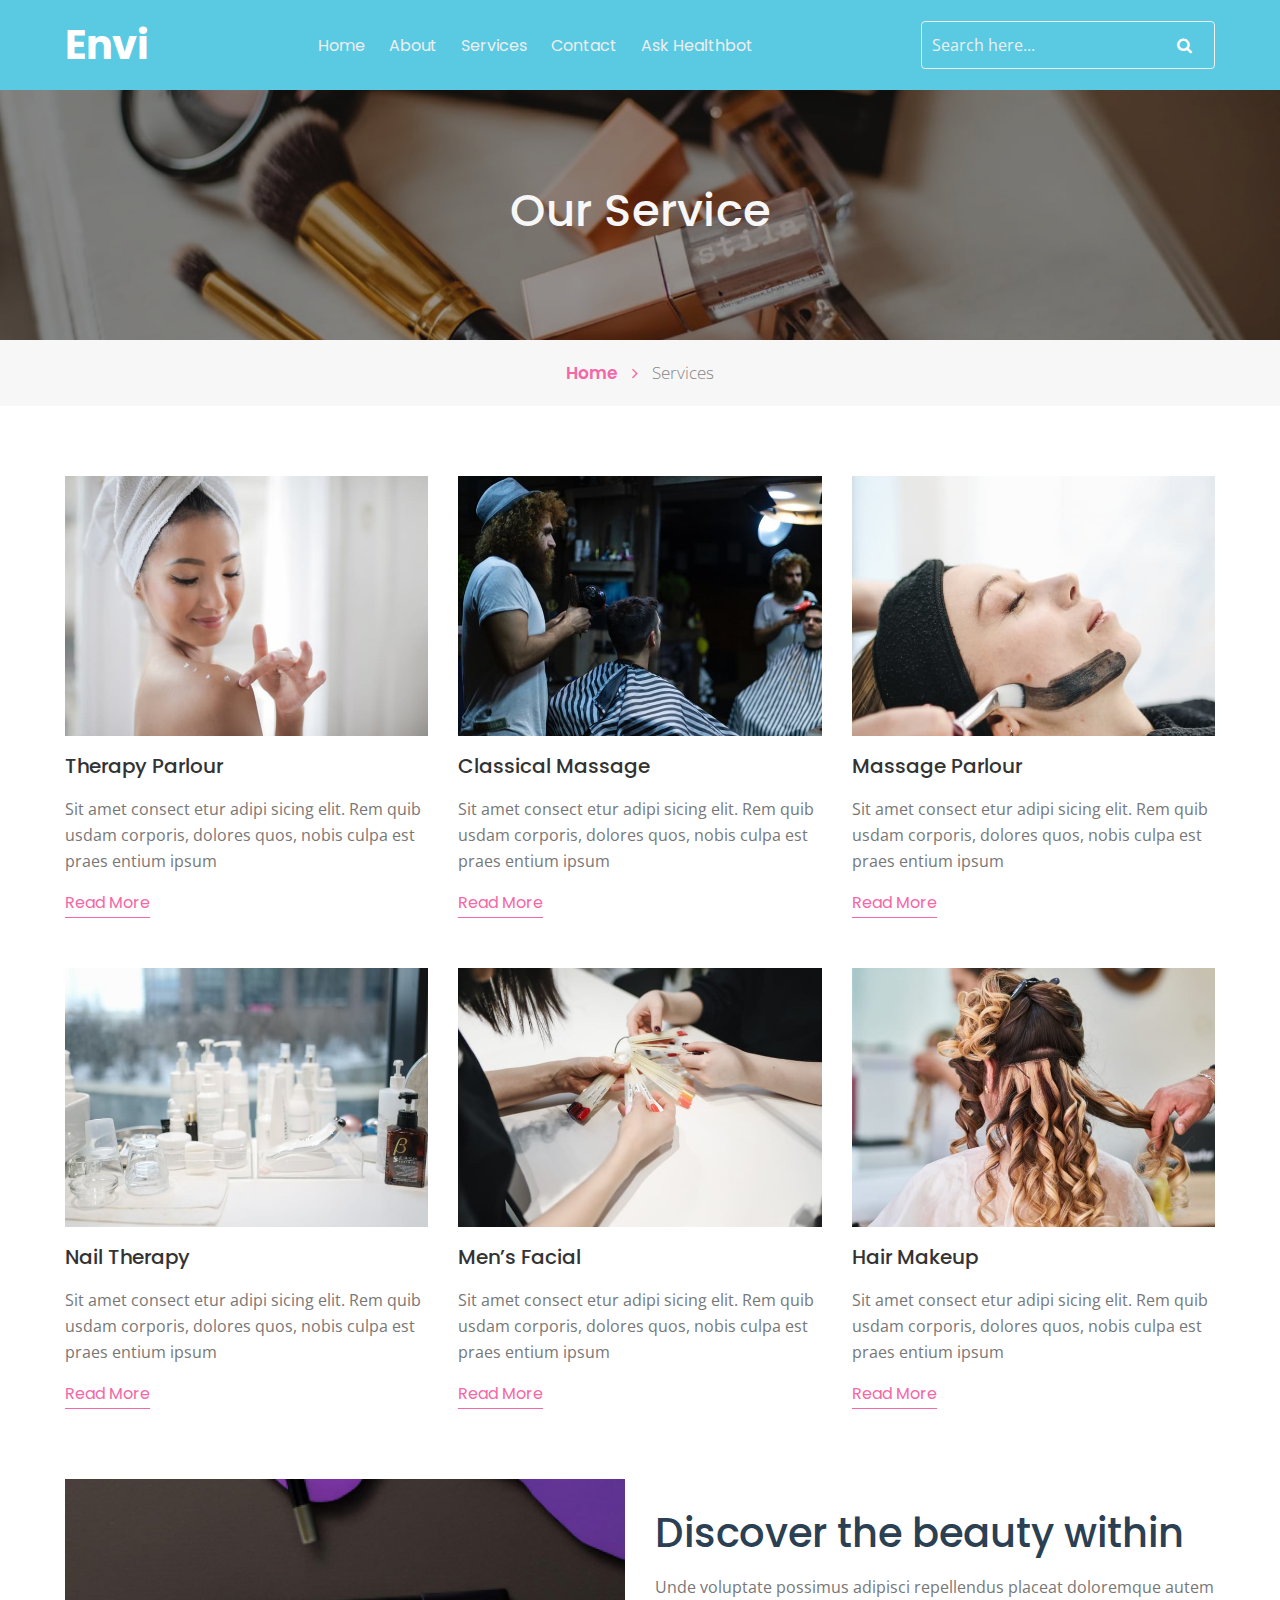
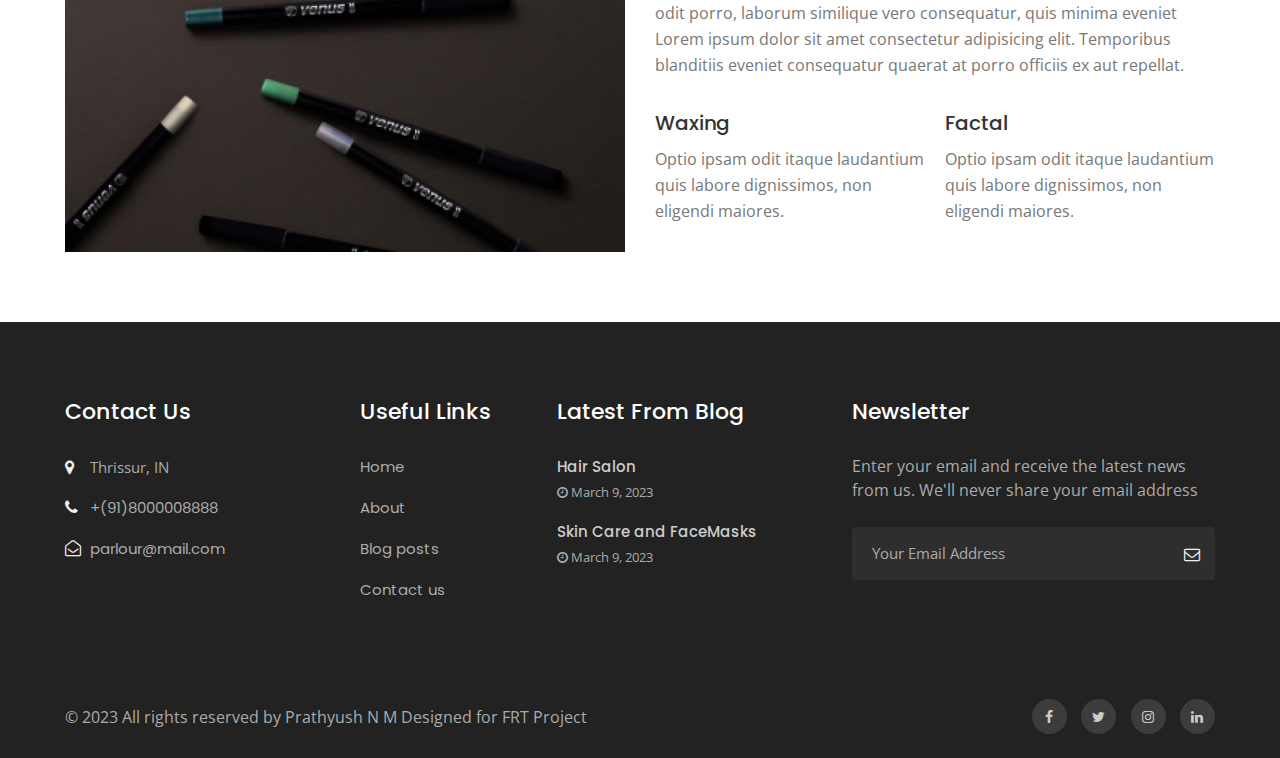
<file: services.html>
<!doctype html>
<html lang="en">
  <head>
    <!-- Required meta tags -->
    <meta charset="utf-8">
    <meta name="viewport" content="width=device-width, initial-scale=1, shrink-to-fit=no">

    <title>Envi a Beauty and Spa experience</title>

    <!-- Template CSS -->
    <link rel="stylesheet" href="assets/css/style-starter.css">
    <link href="https://fonts.googleapis.com/css?family=Josefin+Slab:400,700,700i&display=swap" rel="stylesheet">
    <link href="https://fonts.googleapis.com/css?family=Poppins:400,700&display=swap" rel="stylesheet">
    <link href="https://fonts.googleapis.com/css?family=Open+Sans&display=swap" rel="stylesheet">
  </head>
  <body id="home">
<section class=" w3l-header-4 header-sticky">
    <header class="absolute-top">
        <div class="container">
        <nav class="navbar navbar-expand-lg navbar-light">
            <h1><a class="navbar-brand" href="index.html"> <!--<span class="fa fa-line-chart" aria-hidden="true"></span> -->
            Envi
            </a></h1>
            <button class="navbar-toggler bg-gradient collapsed" type="button" data-toggle="collapse"
                data-target="#navbarNav" aria-controls="navbarNav" aria-expanded="false"
                aria-label="Toggle navigation">
                <span class="fa icon-expand fa-bars"></span>
				<span class="fa icon-close fa-times"></span>
            </button>
      
            <div class="collapse navbar-collapse" id="navbarNav">
                <ul class="navbar-nav mx-auto">
                    <li class="nav-item">
                        <a class="nav-link" href="index.html">Home <span class="sr-only">(current)</span></a>
                    </li>
                    <li class="nav-item">
                        <a class="nav-link" href="about.html">About</a>
                    </li> 
                    <li class="nav-item">
                        <a class="nav-link" href="services.html">Services</a>
                    </li> 

                    <li class="nav-item">
                        <a class="nav-link" href="contact.html">Contact</a>

		    <li class="nav-item">
                        <a class="nav-link" href="index1.html">Ask Healthbot</a>
			    
                    </li>
                </ul>
                  <form action="#" method="post">
                    <div class="search-button d-flex">
                    <input class="form-control search" type="search" placeholder="Search here..." aria-label="Search" required="">
                    <button class="btn buttn-subscribe" type="submit"><span class="fa fa-search" aria-hidden="true"></span></button>
                </div>  
                </form>
            </div>
        </div>

        </nav>
    </div>
      </header>
</section>

<script src="assets/js/jquery-3.3.1.min.js"></script> <!-- Common jquery plugin -->
<!--bootstrap working-->
<script src="assets/js/bootstrap.min.js"></script>
<!-- //bootstrap working-->
<!-- disable body scroll which navbar is in active -->
<script>
$(function () {
  $('.navbar-toggler').click(function () {
    $('body').toggleClass('noscroll');
  })
});
</script>
<!-- disable body scroll which navbar is in active -->

<!-- breadcrumbs -->
<section class="w3l-inner-banner-main">
    <div class="about-inner services ">
        <div class="container">   
            <div class="main-titles-head text-center">
            <h3 class="header-name ">
                Our Service
            </h3>
            <p class="tiltle-para  "></p>
        </div>
</div>
</div>
<div class="breadcrumbs-sub">
<div class="container">   
<ul class="breadcrumbs-custom-path">
    <li class="right-side propClone"><a href="index.html" class="">Home <span class="fa fa-angle-right" aria-hidden="true"></span></a> <p></li>
    <li class="active ">Services</li>
</ul>
</div>
</div>
    </div>
</section>
<!-- breadcrumbs //-->
<section class="w3l-recent-work-hobbies" id="services"> 
    <div class="recent-work ">
        <div class="container">
            <div class="row about-about">
                <div class="col-lg-4 col-md-6 col-sm-6 propClone">
                 <img src="assets/images/5.jpg" alt="product" class="img-responsive about-me">
                    <div class="about-grids ">
                        <h5><a href="blog.html" class="">Therapy Parlour</a></h5>
                        <p class="para ">Sit amet consect etur adipi sicing elit. Rem quib usdam corporis, dolores
                            quos, nobis culpa est praes entium ipsum </p>
                            <a href="about.html" class="action-button btn mt-3">Read more</a>
                    </div>
                </div>
                <div class="col-lg-4 col-md-6 col-sm-6 propClone about-line-top">
                 <img src="assets/images/6.jpg" alt="product" class="img-responsive about-me">
                    <div class="about-grids  ">
                        <h5><a href="blog.html" class="">Classical Massage</a></h5>
                        <p class="para ">Sit amet consect etur adipi sicing elit. Rem quib usdam corporis, dolores
                            quos, nobis culpa est praes entium ipsum </p>
                            <a href="about.html" class="action-button btn mt-3">Read more</a>  
                    </div>
                </div>
                <div class="col-lg-4 col-md-6 col-sm-6 propClone about-line-top">
                 <img src="assets/images/12.jpg" alt="product" class="img-responsive about-me">
                    <div class="about-grids  ">
                        <h5><a href="blog.html" class="">Massage Parlour</a></h5>
                        <p class="para ">Sit amet consect etur adipi sicing elit. Rem quib usdam corporis, dolores
                            quos, nobis culpa est praes entium ipsum </p>
                            <a href="about.html" class="action-button btn mt-3">Read more</a>
                    </div>
                </div>
                <div class="col-lg-4 col-md-6 col-sm-6 about-line-top propClone">
                 <img src="assets/images/8.jpg" alt="product" class="img-responsive about-me">
                    <div class="about-grids  ">
                        <h5><a href="blog.html" class="">Nail Therapy</a></h5>
                        <p class="para ">Sit amet consect etur adipi sicing elit. Rem quib usdam corporis, dolores
                            quos, nobis culpa est praes entium ipsum </p>
                            <a href="about.html" class="action-button btn mt-3">Read more</a>
                    </div>
                </div>
                <div class="col-lg-4 col-md-6 col-sm-6 about-line-top propClone">
                 <img src="assets/images/9.jpg" alt="product" class="img-responsive about-me">
                    <div class="about-grids ">
                        <h5><a href="blog.html"class="">Men’s Facial</a></h5>
                        <p class="para ">Sit amet consect etur adipi sicing elit. Rem quib usdam corporis, dolores
                            quos, nobis culpa est praes entium ipsum </p>
                            <a href="about.html" class="action-button btn mt-3">Read more</a>
                    </div>
                </div>
                <div class="col-lg-4 col-md-6 col-sm-6 about-line-top propClone">
                 <img src="assets/images/10.jpg" alt="product" class="img-responsive about-me">
                    <div class="about-grids  ">
                        <h5><a href="blog.html" class="">Hair makeup</a></h5>
                        <p class="para ">Sit amet consect etur adipi sicing elit. Rem quib usdam corporis, dolores
                            quos, nobis culpa est praes entium ipsum </p>
                            <a href="about.html" class="action-button btn mt-3">Read more</a>
                    </div>
                </div>
            </div>
        </div>
    </div>
</section>
<section class="w3l-services-two" id="services">
    <div class="service-single-page ">
        <div class="container">
            <div class="row service-treat">
                <div class="col-lg-6 image-col">
                    <img src="assets/images/b2.jpg" alt="">
                </div>
                <div class="col-lg-6 text-column ">
                    <h3><a href="about.html" class="">Discover the beauty within</a></h3>
                    <p class="para  mt-3 mb-1">Unde voluptate possimus adipisci repellendus placeat
                        doloremque autem odit porro, laborum similique vero consequatur, quis minima eveniet 
                        Lorem ipsum dolor sit amet consectetur adipisicing elit. Temporibus blanditiis eveniet consequatur quaerat at porro
                        officiis ex aut repellat.</p>
                        <div class="hair-two-colums">
                            <div class="hair-left">
    <h5><a href="blog.html">
        Waxing</a></h5>
        <p class="para mt-2">Optio ipsam odit itaque laudantium quis labore dignissimos, non eligendi maiores.</p>
    </div>
                            <div class="hair-left">
                                <h5><a href="blog.html"> Factal</a></h5>
                                <p class="para mt-2">Optio ipsam odit itaque laudantium quis labore dignissimos, non eligendi maiores.</p>
                            </div>
                        </div>     
                </div>
            </div>

        </div>
    </div>
    </div>
</section>
<section class="w3l-footer-29-main">
	<div class="footer-29 py-5">
	  <div class="container py-lg-4">
		<div class="row footer-top-29">
		  <div class="col-lg-3 col-md-6 col-sm-8 footer-list-29 footer-1">
			<h6 class="footer-title-29">Contact Us</h6>
			<ul>
			  <li>
				<span class="fa fa-map-marker"></span> <p>Thrissur, IN</p>
			  </li>
			  <li><span class="fa fa-phone"></span><a href="tel:+7-800-999-800"> +(91)8000008888</a></li>
			  <li><span class="fa fa-envelope-open-o"></span><a href="mailto:parlour@mail.com" class="mail">
				  parlour@mail.com</a></li>
			</ul>
		  </div>
		  <div class="col-lg-2 col-md-6 col-sm-4 footer-list-29 footer-2 ">
  
			<ul>
			  <h6 class="footer-title-29">Useful Links</h6>
			  <li><a href="index.html">Home</a></li>
			  <li><a href="about.html">About</a></li>
			  <li><a href="blog.html"> Blog posts</a></li>
			  <li><a href="contact.html">Contact us</a></li>
			</ul>
		  </div>
		  <div class="col-lg-3 col-md-6 col-sm-5 footer-list-29 footer-3">
			  <h6 class="footer-title-29">Latest from blog</h6>
			  <div class="footer-post mb-3">
				<a href="blog-single.html">Hair Salon</a>
				<p class="small"><span class="fa fa-clock-o"></span> March 9, 2023</p>
			  </div>
			  <div class="footer-post">
				<a href="blog-single.html">Skin Care
					and FaceMasks</a>
				<p class="small"><span class="fa fa-clock-o"></span> March 9, 2023</p>
			  </div>
			  
		  </div>
		  <div class="col-lg-4 col-md-6 col-sm-7 footer-list-29 footer-4">
			<h6 class="footer-title-29">Newsletter </h6>
			<p>Enter your email and receive the latest news from us.
			 We'll never share your email address</p>
  
			<form action="#" class="subscribe" method="post">
			  <input type="email" name="email" placeholder="Your Email Address" required="">
			  <button><span class="fa fa-envelope-o"></span></button>
			</form>
		  </div>
		</div>
	  </div>
	</div>
  </section>
  <section class="w3l-footer-29-main w3l-copyright">
	<div class="container">
	  <div class="row bottom-copies">
		<p class="col-lg-8 copy-footer-29">© 2023 All rights reserved by Prathyush N M Designed for FRT Project</a></p>
  
		<div class="col-lg-4 main-social-footer-29">
		  <a href="#facebook" class="facebook"><span class="fa fa-facebook"></span></a>
		  <a href="#twitter" class="twitter"><span class="fa fa-twitter"></span></a>
		  <a href="#instagram" class="instagram"><span class="fa fa-instagram"></span></a>
		  <a href="#linkedin" class="linkedin"><span class="fa fa-linkedin"></span></a>
		</div>
  
	  </div>
	</div>
  </section>
<!-- move top -->
<button onclick="topFunction()" id="movetop" title="Go to top">
	<span class="fa fa-long-arrow-up"></span>
</button>
<script>
	// When the user scrolls down 20px from the top of the document, show the button
	window.onscroll = function () {
		scrollFunction()
	};

	function scrollFunction() {
		if (document.body.scrollTop > 20 || document.documentElement.scrollTop > 20) {
			document.getElementById("movetop").style.display = "block";
		} else {
			document.getElementById("movetop").style.display = "none";
		}
	}

	// When the user clicks on the button, scroll to the top of the document
	function topFunction() {
		document.body.scrollTop = 0;
		document.documentElement.scrollTop = 0;
	}
</script>
<!-- /move top -->
</body>

</html>
</file>
